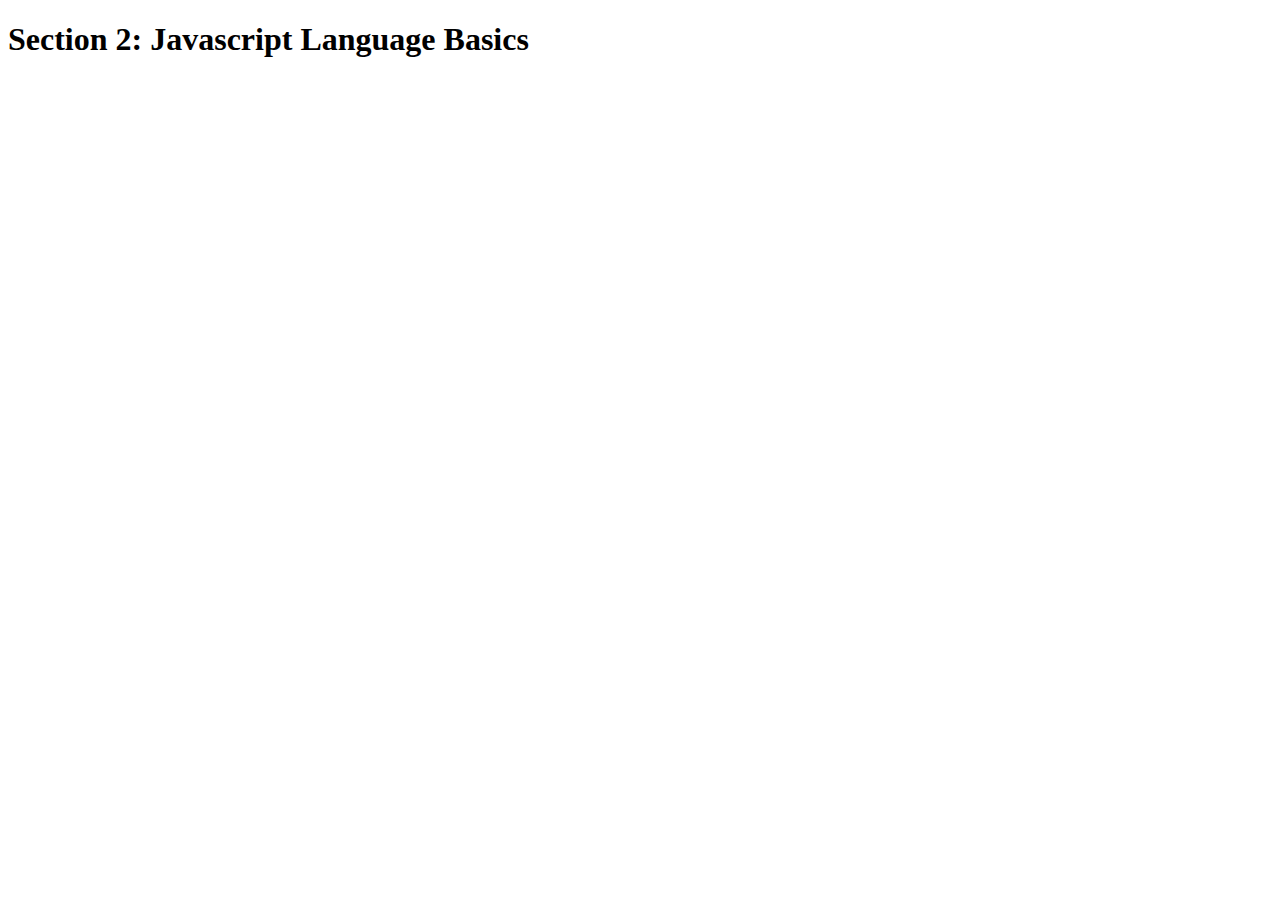
<file: 2-JS-Basics/index.html>
<!DOCTYPE html>
<html lang="en">
    <head>
        <meta charset="UTF-8">
        <title>Section 2: Javascript Language Basics</title>
    </head>
    <body>
        <h1>Section 2: Javascript Language Basics</h1>
    </body>
    
    <script src="script.js"></script>
</html>
</file>
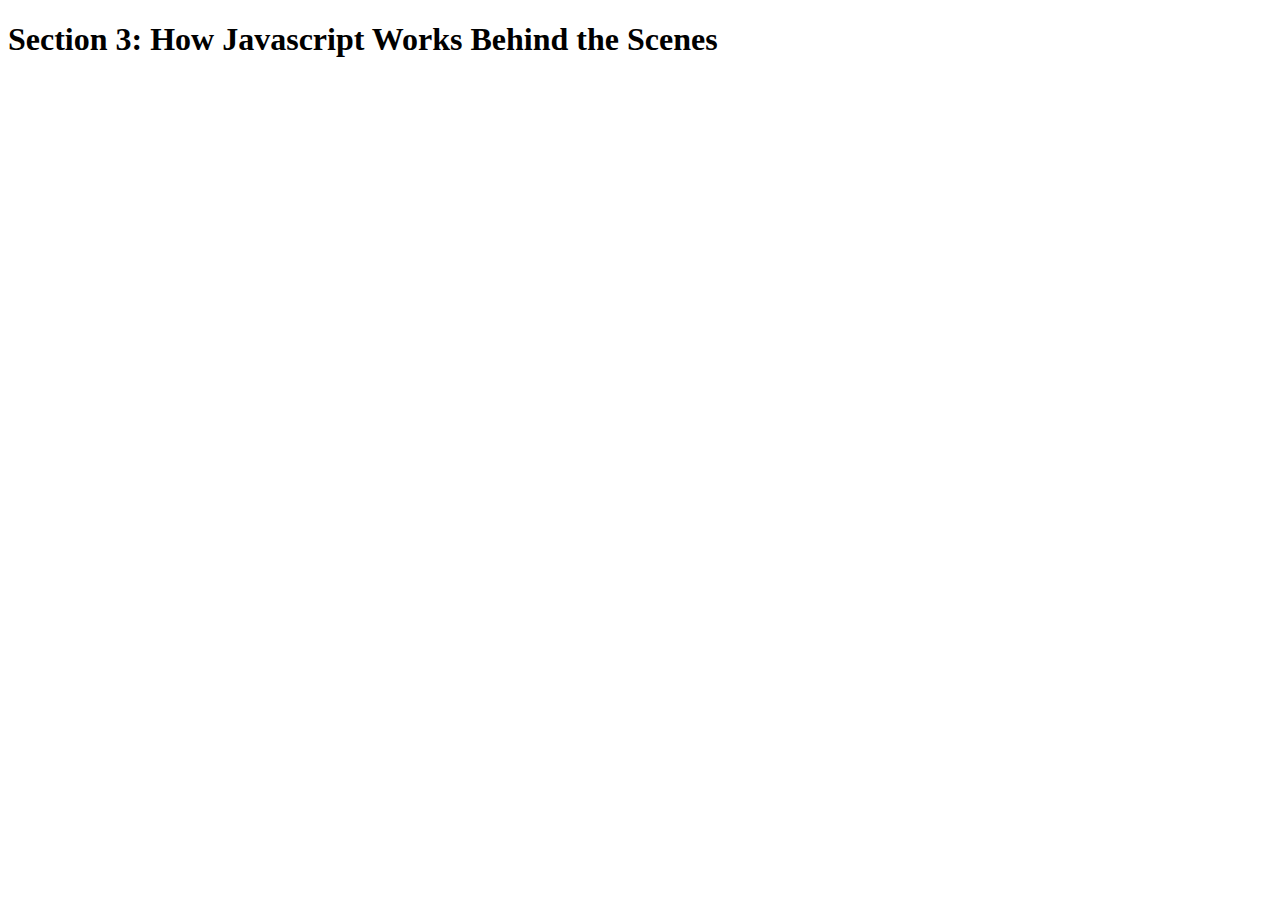
<file: 3-How-JS-Works/index.html>
<!DOCTYPE html>
<html lang="en">
    <head>
        <meta charset="UTF-8">
        <title>Section 3: How Javascript Works Behind the Scenes</title>
    </head>
    <body>
        <h1>Section 3: How Javascript Works Behind the Scenes</h1>
        <script src="script.js"></script>
    </body>
</html>
</file>
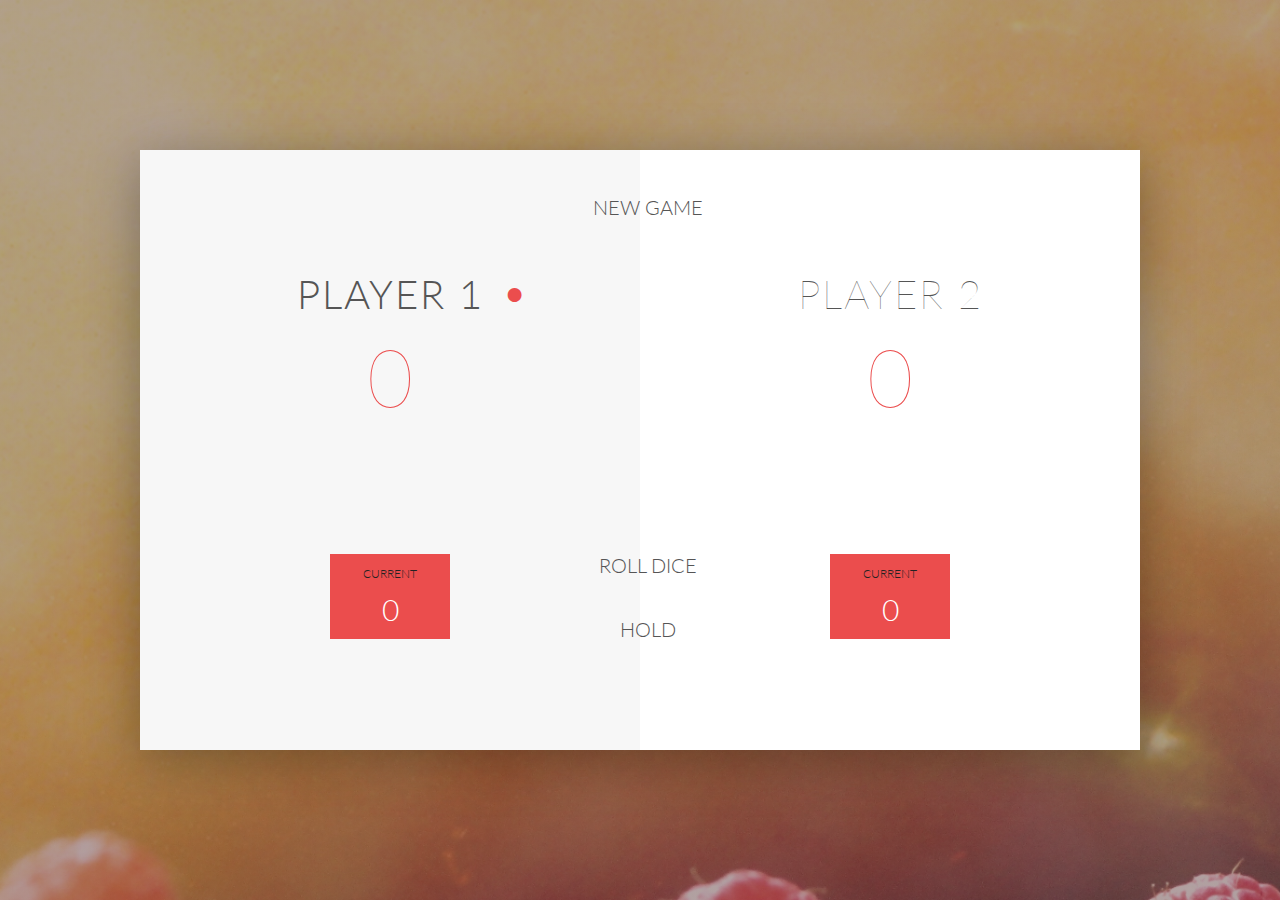
<file: 4-DOM-Pig-Game/index.html>
<!DOCTYPE html>
<html lang="en">
    <head>
        <meta charset="UTF-8">
        <link href="https://fonts.googleapis.com/css?family=Lato:100,300,600" rel="stylesheet" type="text/css">
        <link href="http://code.ionicframework.com/ionicons/2.0.1/css/ionicons.min.css" rel="stylesheet" type="text/css">
        <link type="text/css" rel="stylesheet" href="style.css">
        
        <title>Pig Game</title>
    </head>

    <body>
        <div class="wrapper clearfix">
            <div class="player-0-panel active">
                <div class="player-name" id="name-0">Player 1</div>
                <div class="player-score" id="score-0">43</div>
                <div class="player-current-box">
                    <div class="player-current-label">Current</div>
                    <div class="player-current-score" id="current-0">11</div>
                </div>
            </div>
            
            <div class="player-1-panel">
                <div class="player-name" id="name-1">Player 2</div>
                <div class="player-score" id="score-1">72</div>
                <div class="player-current-box">
                    <div class="player-current-label">Current</div>
                    <div class="player-current-score" id="current-1">0</div>
                </div>
            </div>
            
            <button class="btn-new"><i class="ion-ios-plus-outline"></i>New game</button>
            <button class="btn-roll"><i class="ion-ios-loop"></i>Roll dice</button>
            <button class="btn-hold"><i class="ion-ios-download-outline"></i>Hold</button>
            
            <img src="dice-5.png" alt="Dice" class="dice">
        </div>
        
        <script src="app.js"></script>
    </body>
</html>
</file>
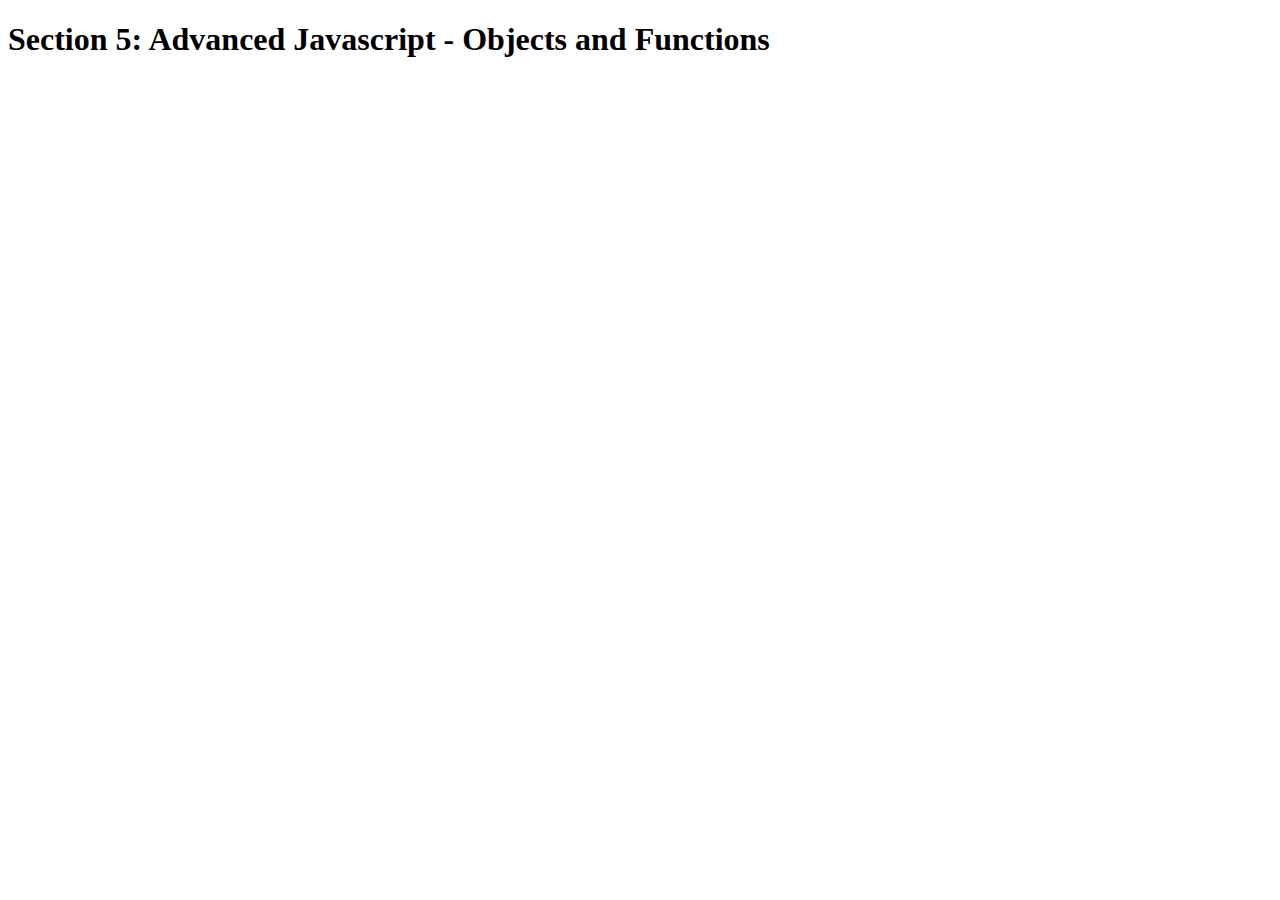
<file: 5-Advanced-JS/index.html>
<!DOCTYPE html>
<html lang="en">
    <head>
        <meta charset="UTF-8">
        <title>Section 5: Advanced Javascript - Objects and Functions</title>
    </head>
    <body>
        <h1>Section 5: Advanced Javascript - Objects and Functions</h1>
    </body>
    
    <script src="script.js"></script>
</html>
</file>
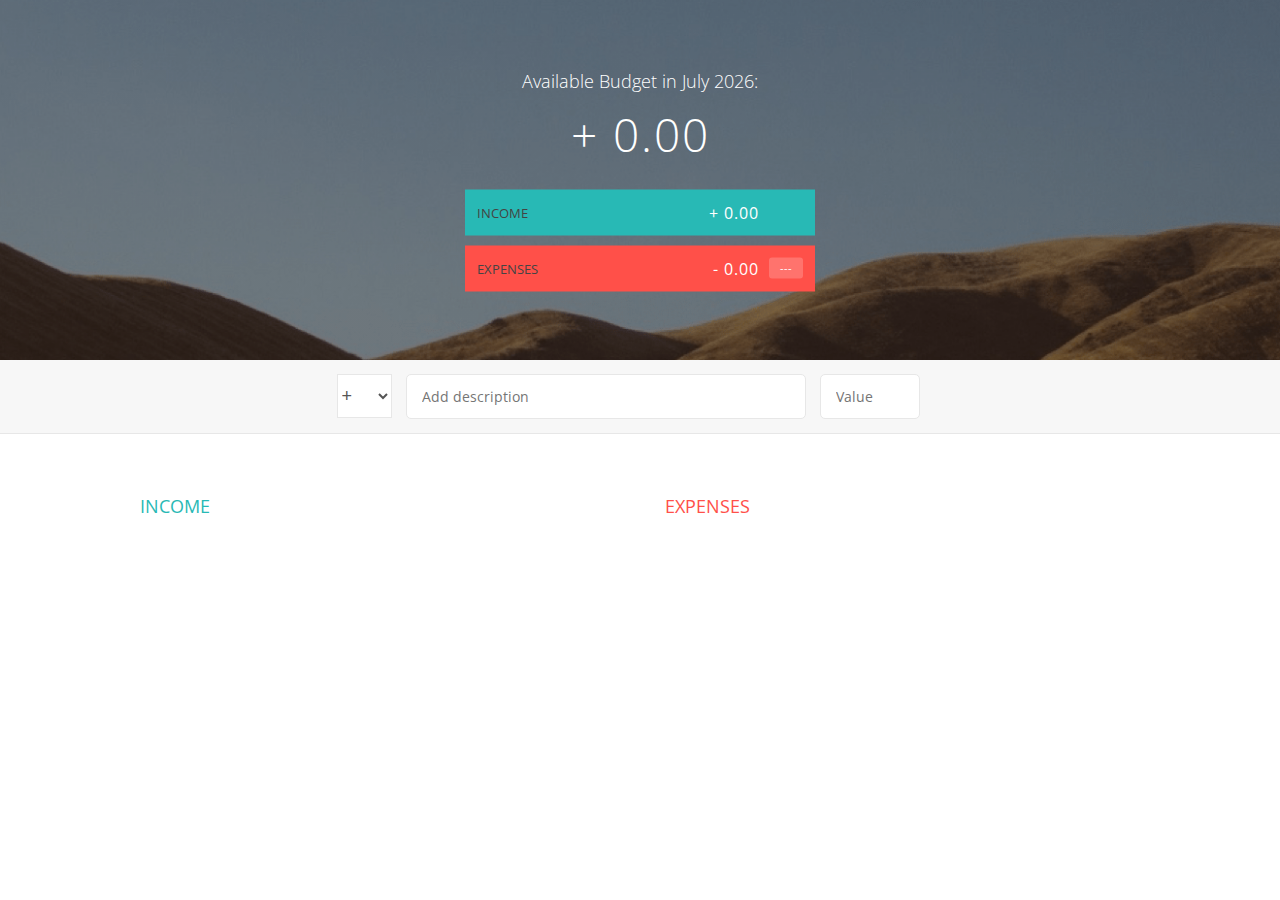
<file: 6-Budgety/index.html>
<!DOCTYPE html>
<html lang="en">
    <head>
        <meta charset="UTF-8">
        <link href="https://fonts.googleapis.com/css?family=Open+Sans:100,300,400,600" rel="stylesheet" type="text/css">
        <link href="http://code.ionicframework.com/ionicons/2.0.1/css/ionicons.min.css" rel="stylesheet" type="text/css">
        <link type="text/css" rel="stylesheet" href="style.css">
        <title>Budgety</title>
    </head>
    <body>
        
        <div class="top">
            <div class="budget">
                <div class="budget__title">
                    Available Budget in <span class="budget__title--month">%Month%</span>:
                </div>
                
                <div class="budget__value">+ 2,345.64</div>
                
                <div class="budget__income clearfix">
                    <div class="budget__income--text">Income</div>
                    <div class="right">
                        <div class="budget__income--value">+ 4,300.00</div>
                        <div class="budget__income--percentage">&nbsp;</div>
                    </div>
                </div>
                
                <div class="budget__expenses clearfix">
                    <div class="budget__expenses--text">Expenses</div>
                    <div class="right clearfix">
                        <div class="budget__expenses--value">- 1,954.36</div>
                        <div class="budget__expenses--percentage">45%</div>
                    </div>
                </div>
            </div>
        </div>
        
        
        
        <div class="bottom">
            <div class="add">
                <div class="add__container">
                    <select class="add__type">
                        <option value="inc" selected>+</option>
                        <option value="exp">-</option>
                    </select>
                    <input type="text" class="add__description" placeholder="Add description">
                    <input type="number" class="add__value" placeholder="Value">
                    <button class="add__btn"><i class="ion-ios-checkmark-outline"></i></button>
                </div>
            </div>
            
            <div class="container clearfix">
                <div class="income">
                    <h2 class="icome__title">Income</h2>
                    
                    <div class="income__list">
                       
                        <!--
                        <div class="item clearfix" id="income-0">
                            <div class="item__description">Salary</div>
                            <div class="right clearfix">
                                <div class="item__value">+ 2,100.00</div>
                                <div class="item__delete">
                                    <button class="item__delete--btn"><i class="ion-ios-close-outline"></i></button>
                                </div>
                            </div>
                        </div>
                        
                        <div class="item clearfix" id="income-1">
                            <div class="item__description">Sold car</div>
                            <div class="right clearfix">
                                <div class="item__value">+ 1,500.00</div>
                                <div class="item__delete">
                                    <button class="item__delete--btn"><i class="ion-ios-close-outline"></i></button>
                                </div>
                            </div>
                        </div>
                        -->
                        
                    </div>
                </div>
                
                
                
                <div class="expenses">
                    <h2 class="expenses__title">Expenses</h2>
                    
                    <div class="expenses__list">
                       
                        <!--
                        <div class="item clearfix" id="expense-0">
                            <div class="item__description">Apartment rent</div>
                            <div class="right clearfix">
                                <div class="item__value">- 900.00</div>
                                <div class="item__percentage">21%</div>
                                <div class="item__delete">
                                    <button class="item__delete--btn"><i class="ion-ios-close-outline"></i></button>
                                </div>
                            </div>
                        </div>

                        <div class="item clearfix" id="expense-1">
                            <div class="item__description">Grocery shopping</div>
                            <div class="right clearfix">
                                <div class="item__value">- 435.28</div>
                                <div class="item__percentage">10%</div>
                                <div class="item__delete">
                                    <button class="item__delete--btn"><i class="ion-ios-close-outline"></i></button>
                                </div>
                            </div>
                        </div>
                        -->
                        
                    </div>
                </div>
            </div>
            
            
        </div>
        
        <script src="app.js"></script>
    </body>
</html>
</file>
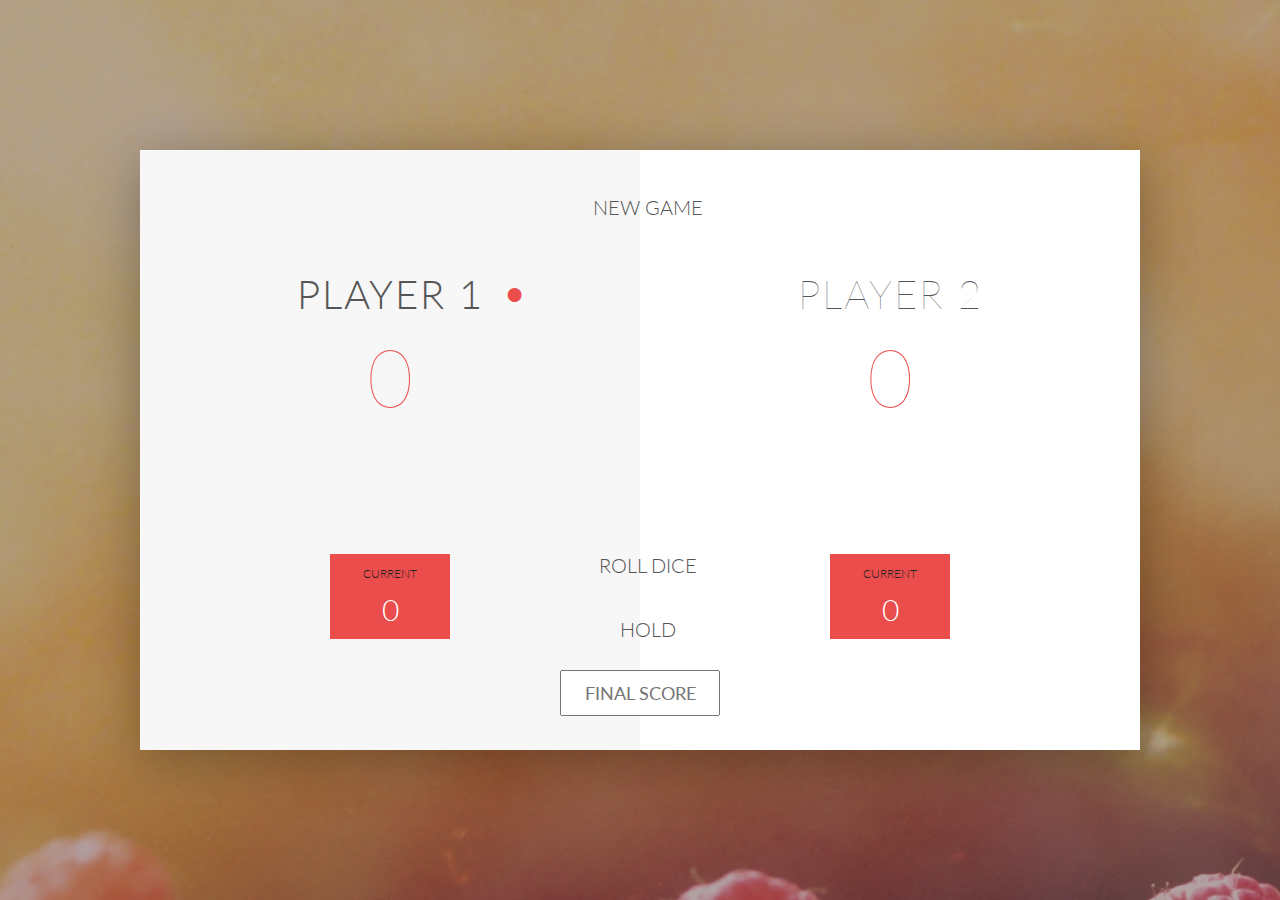
<file: 4-DOM-Pig-Game/challenges.html>
<!DOCTYPE html>
<html lang="en">
    <head>
        <meta charset="UTF-8">
        <link href="https://fonts.googleapis.com/css?family=Lato:100,300,600" rel="stylesheet" type="text/css">
        <link href="http://code.ionicframework.com/ionicons/2.0.1/css/ionicons.min.css" rel="stylesheet" type="text/css">
        <link type="text/css" rel="stylesheet" href="challenges.css">
        
        <title>Pig Game</title>
    </head>

    <body>
        <div class="wrapper clearfix">
            <div class="player-0-panel active">
                <div class="player-name" id="name-0">Player 1</div>
                <div class="player-score" id="score-0">43</div>
                <div class="player-current-box">
                    <div class="player-current-label">Current</div>
                    <div class="player-current-score" id="current-0">11</div>
                </div>
            </div>
            
            <div class="player-1-panel">
                <div class="player-name" id="name-1">Player 2</div>
                <div class="player-score" id="score-1">72</div>
                <div class="player-current-box">
                    <div class="player-current-label">Current</div>
                    <div class="player-current-score" id="current-1">0</div>
                </div>
            </div>
            
            <button class="btn-new"><i class="ion-ios-plus-outline"></i>New game</button>
            <button class="btn-roll"><i class="ion-ios-loop"></i>Roll dice</button>
            <button class="btn-hold"><i class="ion-ios-download-outline"></i>Hold</button>
            
            <input type="text" placeholder="Final score" class="final-score" />
            
            <img src="dice-5.png" alt="Dice" class="dice" id="dice-1">
            <img src="dice-5.png" alt="Dice" class="dice" id="dice-2">
        </div>
        
        <script src="challenges.js"></script>
    </body>
</html>
</file>
<file: 4-DOM-Pig-Game/style.css>
/**********************************************
*** GENERAL
**********************************************/

* {
    margin: 0;
    padding: 0;
    box-sizing: border-box;
    
}

.clearfix::after {
    content: "";
    display: table;
    clear: both;
}

body {
    background-image: linear-gradient(rgba(62, 20, 20, 0.4), rgba(62, 20, 20, 0.4)), url(back.jpg);
    background-size: cover;
    background-position: center;
    font-family: Lato;
    font-weight: 300;
    position: relative;
    height: 100vh;
    color: #555;
}

.wrapper {
    width: 1000px;
    position: absolute;
    top: 50%;
    left: 50%;
    transform: translate(-50%, -50%);
    background-color: #fff;
    box-shadow: 0px 10px 50px rgba(0, 0, 0, 0.3);
    overflow: hidden;
}

.player-0-panel,
.player-1-panel {
    width: 50%;
    float: left;
    height: 600px;
    padding: 100px;
}



/**********************************************
*** PLAYERS
**********************************************/

.player-name {
    font-size: 40px;
    text-align: center;
    text-transform: uppercase;
    letter-spacing: 2px;
    font-weight: 100;
    margin-top: 20px;
    margin-bottom: 10px;
    position: relative;
}

.player-score {
    text-align: center;
    font-size: 80px;
    font-weight: 100;
    color: #EB4D4D;
    margin-bottom: 130px;
}

.active { background-color: #f7f7f7; }
.active .player-name { font-weight: 300; }

.active .player-name::after {
    content: "\2022";
    font-size: 47px;
    position: absolute;
    color: #EB4D4D;
    top: -7px;
    right: 10px;
    
}

.player-current-box {
    background-color: #EB4D4D;
    color: #fff;
    width: 40%;
    margin: 0 auto;
    padding: 12px;
    text-align: center;
}

.player-current-label {
    text-transform: uppercase;
    margin-bottom: 10px;
    font-size: 12px;
    color: #222;
}

.player-current-score {
    font-size: 30px;
}

button {
    position: absolute;
    width: 200px;
    left: 50%;
    transform: translateX(-50%);
    color: #555;
    background: none;
    border: none;
    font-family: Lato;
    font-size: 20px;
    text-transform: uppercase;
    cursor: pointer;
    font-weight: 300;
    transition: background-color 0.3s, color 0.3s;
}

button:hover { font-weight: 600; }
button:hover i { margin-right: 20px; }

button:focus {
    outline: none;
}

i {
    color: #EB4D4D;
    display: inline-block;
    margin-right: 15px;
    font-size: 32px;
    line-height: 1;
    vertical-align: text-top;
    margin-top: -4px;
    transition: margin 0.3s;
}

.btn-new { top: 45px;}
.btn-roll { top: 403px;}
.btn-hold { top: 467px;}

.dice {
    position: absolute;
    left: 50%;
    top: 178px;
    transform: translateX(-50%);
    height: 100px;
    box-shadow: 0px 10px 60px rgba(0, 0, 0, 0.10);
}

.winner { background-color: #f7f7f7; }
.winner .player-name { font-weight: 300; color: #EB4D4D; }
</file>
<file: 6-Budgety/style.css>
/**********************************************
*** GENERAL
**********************************************/

* {
    margin: 0;
    padding: 0;
    box-sizing: border-box;
}

.clearfix::after {
    content: "";
    display: table;
    clear: both;
}

body {
    color: #555;
    font-family: Open Sans;
    font-size: 16px;
    position: relative;
    height: 100vh;
    font-weight: 400;
}

.right { float: right; }
.red { color: #FF5049 !important; }
.red-focus:focus { border: 1px solid #FF5049 !important; }

/**********************************************
*** TOP PART
**********************************************/

.top {
    height: 40vh;
    background-image: linear-gradient(rgba(0, 0, 0, 0.35), rgba(0, 0, 0, 0.35)), url(back.png);
    background-size: cover;
    background-position: center;
    position: relative;
}

.budget {
    position: absolute;
    width: 350px;
    top: 50%;
    left: 50%;
    transform: translate(-50%, -50%);
    color: #fff;
}

.budget__title {
    font-size: 18px;
    text-align: center;
    margin-bottom: 10px;
    font-weight: 300;
}

.budget__value {
    font-weight: 300;
    font-size: 46px;
    text-align: center;
    margin-bottom: 25px;
    letter-spacing: 2px;
}

.budget__income,
.budget__expenses {
    padding: 12px;
    text-transform: uppercase;
}

.budget__income {
    margin-bottom: 10px;
    background-color: #28B9B5;
}

.budget__expenses {
    background-color: #FF5049;
}

.budget__income--text,
.budget__expenses--text {
    float: left;
    font-size: 13px;
    color: #444;
    margin-top: 2px;
}

.budget__income--value,
.budget__expenses--value {
    letter-spacing: 1px;
    float: left;
}

.budget__income--percentage,
.budget__expenses--percentage {
    float: left;
    width: 34px;
    font-size: 11px;
    padding: 3px 0;
    margin-left: 10px;
}

.budget__expenses--percentage {
    background-color: rgba(255, 255, 255, 0.2);
    text-align: center;
    border-radius: 3px;
}


/**********************************************
*** BOTTOM PART
**********************************************/

/***** FORM *****/
.add {
    padding: 14px;
    border-bottom: 1px solid #e7e7e7;
    background-color: #f7f7f7;
}

.add__container {
    margin: 0 auto;
    text-align: center;
}

.add__type {
    width: 55px;
    border: 1px solid #e7e7e7;
    height: 44px;
    font-size: 18px;
    color: inherit;
    background-color: #fff;
    margin-right: 10px;
    font-weight: 300;
    transition: border 0.3s;
}

.add__description,
.add__value {
    border: 1px solid #e7e7e7;
    background-color: #fff;
    color: inherit;
    font-family: inherit;
    font-size: 14px;
    padding: 12px 15px;
    margin-right: 10px;
    border-radius: 5px;
    transition: border 0.3s;
}

.add__description { width: 400px;}
.add__value { width: 100px;}

.add__btn {
    font-size: 35px;
    background: none;
    border: none;
    color: #28B9B5;
    cursor: pointer;
    display: inline-block;
    vertical-align: middle;
    line-height: 1.1;
    margin-left: 10px;
}

.add__btn:active { transform: translateY(2px); }

.add__type:focus,
.add__description:focus,
.add__value:focus {
    outline: none;
    border: 1px solid #28B9B5;
}

.add__btn:focus { outline: none; }

/***** LISTS *****/
.container {
    width: 1000px;
    margin: 60px auto;
}

.income {
    float: left;
    width: 475px;
    margin-right: 50px;
}

.expenses {
    float: left;
    width: 475px;
}

h2 {
    text-transform: uppercase;
    font-size: 18px;
    font-weight: 400;
    margin-bottom: 15px;
}

.icome__title { color: #28B9B5; }
.expenses__title { color: #FF5049; }

.item {
    padding: 13px;
    border-bottom: 1px solid #e7e7e7;
}

.item:first-child { border-top: 1px solid #e7e7e7; }
.item:nth-child(even) { background-color: #f7f7f7; }

.item__description {
    float: left;
}

.item__value {
    float: left;
    transition: transform 0.3s;
}

.item__percentage {
    float: left;
    margin-left: 20px;
    transition: transform 0.3s;
    font-size: 11px;
    background-color: #FFDAD9;
    padding: 3px;
    border-radius: 3px;
    width: 32px;
    text-align: center;
}

.income .item__value,
.income .item__delete--btn {
    color: #28B9B5;
}

.expenses .item__value,
.expenses .item__percentage,
.expenses .item__delete--btn {
    color: #FF5049;
}


.item__delete {
    float: left;
}

.item__delete--btn {
    font-size: 22px;
    background: none;
    border: none;
    cursor: pointer;
    display: inline-block;
    vertical-align: middle;
    line-height: 1;
    display: none;
}

.item__delete--btn:focus { outline: none; }
.item__delete--btn:active { transform: translateY(2px); }

.item:hover .item__delete--btn { display: block; }
.item:hover .item__value { transform: translateX(-20px); }
.item:hover .item__percentage { transform: translateX(-20px); }


.unpaid {
    background-color: #FFDAD9 !important;
    cursor: pointer;
    color: #FF5049;

}

.unpaid .item__percentage { box-shadow: 0 2px 6px 0 rgba(0, 0, 0, 0.1); }
.unpaid:hover .item__description { font-weight: 900; }
</file>
<file: 4-DOM-Pig-Game/challenges.css>
/**********************************************
*** ADDED FOR CHALLENGES
**********************************************/
.final-score {
    position: absolute;
    left: 50%;
    transform: translateX(-50%);
    top: 520px;
    color: #555;
    font-size: 18px;
    font-family: 'Lato';
    text-align: center;
    padding: 10px;
    width: 160px;
    text-transform: uppercase;
}

.final-score:focus {
    outline: none;
}

#dice-1 {
    top: 120px;
}

#dice-2 {
    top: 250px;
}


/**********************************************
*** GENERAL
**********************************************/

* {
    margin: 0;
    padding: 0;
    box-sizing: border-box;
    
}

.clearfix::after {
    content: "";
    display: table;
    clear: both;
}

body {
    background-image: linear-gradient(rgba(62, 20, 20, 0.4), rgba(62, 20, 20, 0.4)), url(back.jpg);
    background-size: cover;
    background-position: center;
    font-family: Lato;
    font-weight: 300;
    position: relative;
    height: 100vh;
    color: #555;
}

.wrapper {
    width: 1000px;
    position: absolute;
    top: 50%;
    left: 50%;
    transform: translate(-50%, -50%);
    background-color: #fff;
    box-shadow: 0px 10px 50px rgba(0, 0, 0, 0.3);
    overflow: hidden;
}

.player-0-panel,
.player-1-panel {
    width: 50%;
    float: left;
    height: 600px;
    padding: 100px;
}



/**********************************************
*** PLAYERS
**********************************************/

.player-name {
    font-size: 40px;
    text-align: center;
    text-transform: uppercase;
    letter-spacing: 2px;
    font-weight: 100;
    margin-top: 20px;
    margin-bottom: 10px;
    position: relative;
}

.player-score {
    text-align: center;
    font-size: 80px;
    font-weight: 100;
    color: #EB4D4D;
    margin-bottom: 130px;
}

.active { background-color: #f7f7f7; }
.active .player-name { font-weight: 300; }

.active .player-name::after {
    content: "\2022";
    font-size: 47px;
    position: absolute;
    color: #EB4D4D;
    top: -7px;
    right: 10px;
    
}

.player-current-box {
    background-color: #EB4D4D;
    color: #fff;
    width: 40%;
    margin: 0 auto;
    padding: 12px;
    text-align: center;
}

.player-current-label {
    text-transform: uppercase;
    margin-bottom: 10px;
    font-size: 12px;
    color: #222;
}

.player-current-score {
    font-size: 30px;
}

button {
    position: absolute;
    width: 200px;
    left: 50%;
    transform: translateX(-50%);
    color: #555;
    background: none;
    border: none;
    font-family: Lato;
    font-size: 20px;
    text-transform: uppercase;
    cursor: pointer;
    font-weight: 300;
    transition: background-color 0.3s, color 0.3s;
}

button:hover { font-weight: 600; }
button:hover i { margin-right: 20px; }

button:focus {
    outline: none;
}

i {
    color: #EB4D4D;
    display: inline-block;
    margin-right: 15px;
    font-size: 32px;
    line-height: 1;
    vertical-align: text-top;
    margin-top: -4px;
    transition: margin 0.3s;
}

.btn-new { top: 45px;}
.btn-roll { top: 403px;}
.btn-hold { top: 467px;}

.dice {
    position: absolute;
    left: 50%;
    top: 178px;
    transform: translateX(-50%);
    height: 100px;
    box-shadow: 0px 10px 60px rgba(0, 0, 0, 0.10);
}

.winner { background-color: #f7f7f7; }
.winner .player-name { font-weight: 300; color: #EB4D4D; }
</file>
